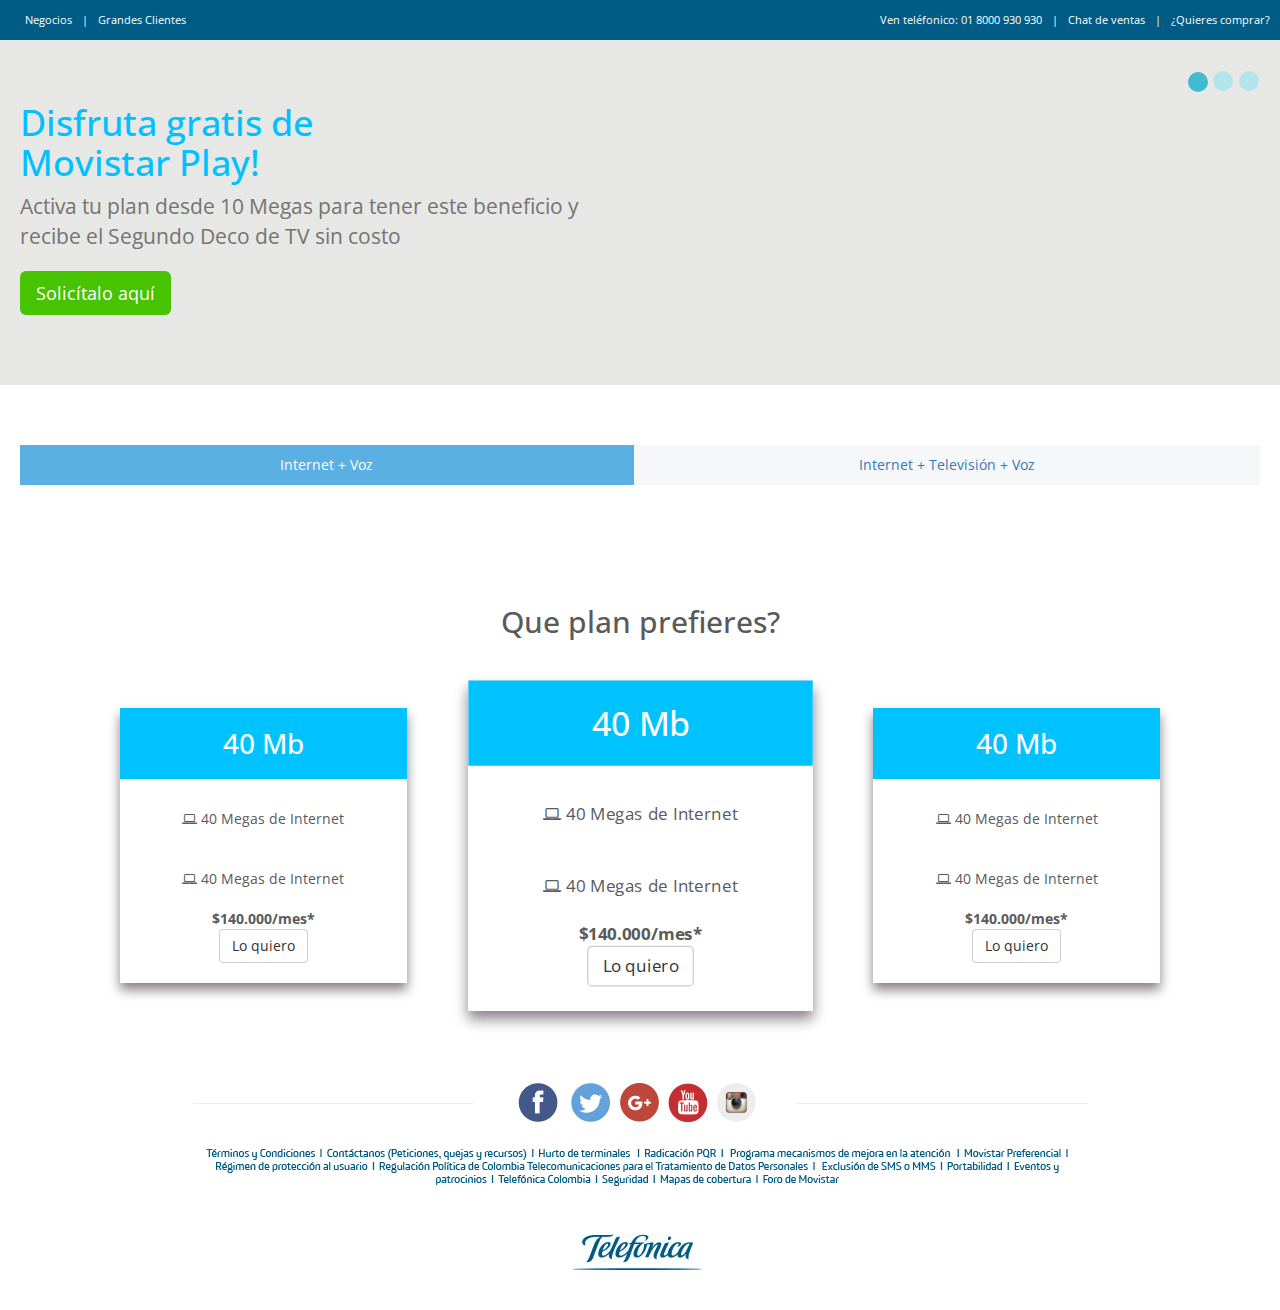
<file: index.html>
<!doctype html>
<html class="no-js" lang="">
    <head>
        <meta charset="utf-8">
        <meta http-equiv="x-ua-compatible" content="ie=edge">
        <title>Movistar</title>
        <meta name="description" content="">
        <meta name="viewport" content="width=device-width, initial-scale=1">

        <link rel="apple-touch-icon" href="apple-touch-icon.png">
        <!-- Place favicon.ico in the root directory -->

        <!-- <link rel="stylesheet" href="css/normalize.css"> -->
        <link href="https://fonts.googleapis.com/css?family=Open+Sans" rel="stylesheet">
        <link rel="stylesheet" href="vendor/font-awesome-4.7.0/css/font-awesome.min.css">
        <link rel="stylesheet" href="css/main.css">
        <link rel="stylesheet" href="vendor/bootstrap-3.3.7-dist/css/bootstrap.css">
        <link rel="stylesheet" href="css/generated.css">
        <script src="js/vendor/modernizr-2.8.3.min.js"></script>
        
    </head>
    <body>
        <!--[if lte IE 9]>
            <p class="browserupgrade">You are using an <strong>outdated</strong> browser. Please <a href="http://browsehappy.com/">upgrade your browser</a> to improve your experience and security.</p>
        <![endif]-->

        <header>   
            <!-- <div class="col-xs-6">
                <a href="#">Negocios</a> | <a href="#">Grandes Clientes</a>
            </div>     
            <div class="col-xs-6">
                <a href="#">Venta telefónica: 01 8000 930 930</a> | <a href="#">Chat de ventas</a> | <a href="#">¿Queres comprar?</a>
            </div>      -->
            <nav class="top-nav-bar navbar navbar-default navbar-fixed-top">
              <div class="container-fluid">
                <ul class="nav navbar-nav"> 
                    <li><a href="#">Negocios</a></li> 
                    <li class="nav-bar-separator">|</li> 
                    <li><a href="#">Grandes Clientes</a></li>
                </ul>
                <ul class="nav navbar-nav navbar-right"> 
                    <li><a href="#">Ven teléfonico: 01 8000 930 930</a></li> 
                    <li class="nav-bar-separator">|</li> 
                    <li><a href="#">Chat de ventas</a></li>
                    <li class="nav-bar-separator">|</li> 
                    <li><a href="#">¿Quieres comprar?</a></li>
                </ul>
              </div>
            </nav>
        </header>
        
        <nav>
        </nav>
        
        <section class="site-banner">
            <div id="myCarousel" class="carousel slide" data-ride="carousel">
              <!-- Indicators -->
              <ol class="carousel-indicators">
                <li data-target="#myCarousel" data-slide-to="0" class="active"></li>
                <li data-target="#myCarousel" data-slide-to="1"></li>
                <li data-target="#myCarousel" data-slide-to="2"></li>
              </ol>
              <div class="carousel-inner" role="listbox">
                <div class="item active">
                  
                  <div class="container">
                    <div class="carousel-caption">
                      <h1>Disfruta gratis de <br>Movistar Play!</h1>
                      <p>Activa tu plan desde 10 Megas para tener este 
                        beneficio y recibe el Segundo Deco de TV sin costo</p>
                      <p><a class="btn btn-lg btn-primary" href="#" role="button">Solicítalo aquí</a></p>
                    </div>
                  </div>
                </div>
               <div class="item">
                  
                  <div class="container">
                    <div class="carousel-caption">
                      <h1>Disfruta gratis de <br>Movistar Play!</h1>
                      <p>Activa tu plan desde 10 Megas para tener este 
                        beneficio y recibe el Segundo Deco de TV sin costo</p>
                      <p><a class="btn btn-lg btn-primary" href="#" role="button">Solicítalo aquí</a></p>
                    </div>
                  </div>
                </div>
                <div class="item">
                  
                  <div class="container">
                    <div class="carousel-caption">
                      <h1>Disfruta gratis de <br>Movistar Play!</h1>
                      <p>Activa tu plan desde 10 Megas para tener este 
                        beneficio y recibe el Segundo Deco de TV sin costo</p>
                      <p><a class="btn btn-lg btn-primary" href="#" role="button">Solicítalo aquí</a></p>
                    </div>
                  </div>
                </div>
              </div>
            </div><!-- /.carousel -->
        </section>
        
        <section class="site-content">
            <ul class="nav nav-pills nav-justified">
              <li role="presentation" class="active"><a href="#">Internet +  Voz</a></li>
              <li role="presentation"><a href="#">Internet + Televisión + Voz</a></li>
            </ul>
            <section class="site-plans">
                <h2 class="site-plans-title text-center">Que plan prefieres?</h2>

                <div class="row">
                    <div class="col-xs-4">
                        <div class="plan-item-box">
                            <h4 class="plan-item-name">40 Mb</h4>
                            <div>
                                <div class="plan-item-internet">
                                    <span class="fa fa-laptop   "></span>
                                    40 Megas de Internet
                                </div>
                                <div class="plan-item-voz">
                                    <span class="fa fa-laptop   "></span>
                                    40 Megas de Internet
                                </div>
                                <strong class="price">$140.000/mes*</strong>
                            </div>
                            <a class="btn btn-default" href="#" role="button">Lo quiero</a>
                        </div>
                    </div>
                    <div class="col-xs-4">
                        <div class="plan-item-box">
                            <h4 class="plan-item-name">40 Mb</h4>
                            <div>
                                <div class="plan-item-internet">
                                    <span class="fa fa-laptop   "></span>
                                    40 Megas de Internet
                                </div>
                                <div class="plan-item-voz">
                                    <span class="fa fa-laptop   "></span>
                                    40 Megas de Internet
                                </div>
                                <strong class="price">$140.000/mes*</strong>
                            </div>
                            <a class="btn btn-default" href="#" role="button">Lo quiero</a>
                        </div>
                    </div>
                    <div class="col-xs-4">
                        <div class="plan-item-box">
                            <h4 class="plan-item-name">40 Mb</h4>
                            <div>
                                <div class="plan-item-internet">
                                    <span class="fa fa-laptop   "></span>
                                    40 Megas de Internet
                                </div>
                                <div class="plan-item-voz">
                                    <span class="fa fa-laptop   "></span>
                                    40 Megas de Internet
                                </div>
                                <strong class="price">$140.000/mes*</strong>
                            </div>
                            <a class="btn btn-default" href="#" role="button">Lo quiero</a>
                        </div>
                    </div>
                    
                </div>
            </section>
        </section>

        <footer>
            <img src="img/footer.png">
        </footer>


        <script>window.jQuery || document.write('<script src="js/vendor/jquery-3.2.0.min.js"><\/script>')</script>
        <script src="js/plugins.js"></script>
        <script src="vendor/bootstrap-3.3.7-dist/js/bootstrap.js"></script>
        <script src="js/main.js"></script>

        <!-- Google Analytics: change UA-XXXXX-Y to be your site's ID. -->
        <script>
            window.ga=function(){ga.q.push(arguments)};ga.q=[];ga.l=+new Date;
            ga('create','UA-XXXXX-Y','auto');ga('send','pageview')
        </script>
        <script src="https://www.google-analytics.com/analytics.js" async defer></script>
    </body>
</html>
</file>
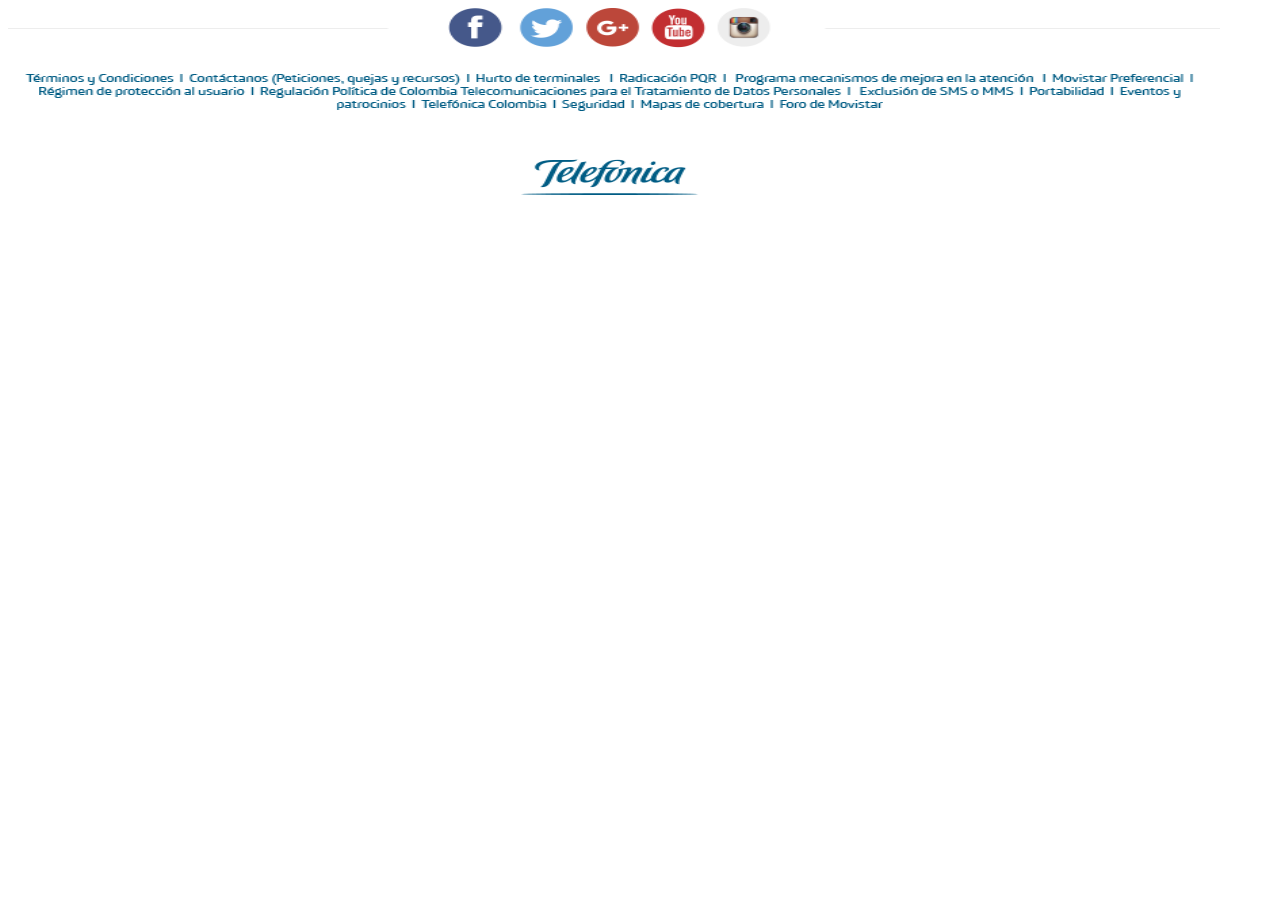
<file: img/footer.htm>
<!DOCTYPE html PUBLIC "-//W3C//DTD XHTML 1.0 Transitional//EN"
"http://www.w3.org/TR/xhtml1/DTD/xhtml1-transitional.dtd">
<!-- saved from url=(0014)about:internet -->
<html xmlns="http://www.w3.org/1999/xhtml">
<head>
<title>footer</title>
<meta http-equiv="Content-Type" content="text/html; charset=utf-8" />
<!--Fireworks CS6 Dreamweaver CS6 target.  Created Fri May 05 21:29:46 GMT-0500 2017-->
</head>
<body bgcolor="#ffffff">
<img name="footer" src="footer.png" width="1212" height="187" id="footer" alt="" /></body>
</html>
</file>
<file: css/main.css>
/*! HTML5 Boilerplate v5.3.0 | MIT License | https://html5boilerplate.com/ */

/*
 * What follows is the result of much research on cross-browser styling.
 * Credit left inline and big thanks to Nicolas Gallagher, Jonathan Neal,
 * Kroc Camen, and the H5BP dev community and team.
 */

/* ==========================================================================
   Base styles: opinionated defaults
   ========================================================================== */

html {
    color: #222;
    font-size: 1em;
    line-height: 1.4;
}

/*
 * Remove text-shadow in selection highlight:
 * https://twitter.com/miketaylr/status/12228805301
 *
 * These selection rule sets have to be separate.
 * Customize the background color to match your design.
 */

::-moz-selection {
    background: #b3d4fc;
    text-shadow: none;
}

::selection {
    background: #b3d4fc;
    text-shadow: none;
}

/*
 * A better looking default horizontal rule
 */

hr {
    display: block;
    height: 1px;
    border: 0;
    border-top: 1px solid #ccc;
    margin: 1em 0;
    padding: 0;
}

/*
 * Remove the gap between audio, canvas, iframes,
 * images, videos and the bottom of their containers:
 * https://github.com/h5bp/html5-boilerplate/issues/440
 */

audio,
canvas,
iframe,
img,
svg,
video {
    vertical-align: middle;
}

/*
 * Remove default fieldset styles.
 */

fieldset {
    border: 0;
    margin: 0;
    padding: 0;
}

/*
 * Allow only vertical resizing of textareas.
 */

textarea {
    resize: vertical;
}

/* ==========================================================================
   Browser Upgrade Prompt
   ========================================================================== */

.browserupgrade {
    margin: 0.2em 0;
    background: #ccc;
    color: #000;
    padding: 0.2em 0;
}

/* ==========================================================================
   Author's custom styles
   ========================================================================== */

















/* ==========================================================================
   Helper classes
   ========================================================================== */

/*
 * Hide visually and from screen readers
 */

.hidden {
    display: none !important;
}

/*
 * Hide only visually, but have it available for screen readers:
 * https://snook.ca/archives/html_and_css/hiding-content-for-accessibility
 *
 * 1. For long content, line feeds are not interpreted as spaces and small width
 *    causes content to wrap 1 word per line:
 *    https://medium.com/@jessebeach/beware-smushed-off-screen-accessible-text-5952a4c2cbfe
 */

.visuallyhidden {
    border: 0;
    clip: rect(0 0 0 0);
    -webkit-clip-path: inset(50%);
    clip-path: inset(50%);
    height: 1px;
    margin: -1px;
    overflow: hidden;
    padding: 0;
    position: absolute;
    width: 1px;
    white-space: nowrap; /* 1 */
}

/*
 * Extends the .visuallyhidden class to allow the element
 * to be focusable when navigated to via the keyboard:
 * https://www.drupal.org/node/897638
 */

.visuallyhidden.focusable:active,
.visuallyhidden.focusable:focus {
    clip: auto;
    -webkit-clip-path: none;
    clip-path: none;
    height: auto;
    margin: 0;
    overflow: visible;
    position: static;
    width: auto;
    white-space: inherit;
}

/*
 * Hide visually and from screen readers, but maintain layout
 */

.invisible {
    visibility: hidden;
}

/*
 * Clearfix: contain floats
 *
 * For modern browsers
 * 1. The space content is one way to avoid an Opera bug when the
 *    `contenteditable` attribute is included anywhere else in the document.
 *    Otherwise it causes space to appear at the top and bottom of elements
 *    that receive the `clearfix` class.
 * 2. The use of `table` rather than `block` is only necessary if using
 *    `:before` to contain the top-margins of child elements.
 */

.clearfix:before,
.clearfix:after {
    content: " "; /* 1 */
    display: table; /* 2 */
}

.clearfix:after {
    clear: both;
}

/* ==========================================================================
   EXAMPLE Media Queries for Responsive Design.
   These examples override the primary ('mobile first') styles.
   Modify as content requires.
   ========================================================================== */

@media only screen and (min-width: 35em) {
    /* Style adjustments for viewports that meet the condition */
}

@media print,
       (-webkit-min-device-pixel-ratio: 1.25),
       (min-resolution: 1.25dppx),
       (min-resolution: 120dpi) {
    /* Style adjustments for high resolution devices */
}

/* ==========================================================================
   Print styles.
   Inlined to avoid the additional HTTP request:
   http://www.phpied.com/delay-loading-your-print-css/
   ========================================================================== */

@media print {
    *,
    *:before,
    *:after,
    p:first-letter,
    div:first-letter,
    blockquote:first-letter,
    li:first-letter,
    p:first-line,
    div:first-line,
    blockquote:first-line,
    li:first-line {
        background: transparent !important;
        color: #000 !important; /* Black prints faster:
                                   http://www.sanbeiji.com/archives/953 */
        box-shadow: none !important;
        text-shadow: none !important;
    }

    a,
    a:visited {
        text-decoration: underline;
    }

    a[href]:after {
        content: " (" attr(href) ")";
    }

    abbr[title]:after {
        content: " (" attr(title) ")";
    }

    /*
     * Don't show links that are fragment identifiers,
     * or use the `javascript:` pseudo protocol
     */

    a[href^="#"]:after,
    a[href^="javascript:"]:after {
        content: "";
    }

    pre {
        white-space: pre-wrap !important;
    }
    pre,
    blockquote {
        border: 1px solid #999;
        page-break-inside: avoid;
    }

    /*
     * Printing Tables:
     * http://css-discuss.incutio.com/wiki/Printing_Tables
     */

    thead {
        display: table-header-group;
    }

    tr,
    img {
        page-break-inside: avoid;
    }

    p,
    h2,
    h3 {
        orphans: 3;
        widows: 3;
    }

    h2,
    h3 {
        page-break-after: avoid;
    }
}
</file>
<file: css/generated.css>
/* GLOBAL STYLES
-------------------------------------------------- */
/* Padding below the footer and lighter body text */
body {
  padding-bottom: 40px;
  color: #5a5a5a; }

/* CUSTOMIZE THE NAVBAR
-------------------------------------------------- */
/* Special class on .container surrounding .navbar, used for positioning it into place. */
.navbar-wrapper {
  position: absolute;
  top: 0;
  right: 0;
  left: 0;
  z-index: 20; }

/* Flip around the padding for proper display in narrow viewports */
.navbar-wrapper > .container {
  padding-right: 0;
  padding-left: 0; }

.navbar-wrapper .navbar {
  padding-right: 15px;
  padding-left: 15px; }

.navbar-wrapper .navbar .container {
  width: auto; }

/* CUSTOMIZE THE CAROUSEL
-------------------------------------------------- */
/* Carousel base class */
.carousel {
  height: 385px;
  margin-bottom: 60px;
  position: static; }
  .carousel h1 {
    text-align: left;
    color: #00C1FF;
    text-shadow: none; }
  .carousel p {
    text-align: left;
    text-shadow: none;
    color: #747474; }
  .carousel .btn-primary {
    color: white;
    background: #47C300;
    border: none; }
  .carousel .carousel-indicators {
    top: 70px;
    left: auto;
    bottom: auto;
    right: 20px;
    width: auto; }
    .carousel .carousel-indicators li {
      width: 20px;
      height: 20px;
      background: #B3E4EC;
      border: none; }
      .carousel .carousel-indicators li.active {
        background: #41BBD0; }

/* Since positioning the image, we need to help out the caption */
.carousel-caption {
  left: 0;
  right: 50%;
  z-index: 10;
  padding-left: 20px;
  padding-right: 20px; }

/* Declare heights because of positioning of img element */
.carousel .item {
  height: 385px;
  background-color: #E7E7E5; }

.carousel-inner > .item > img {
  position: absolute;
  top: 0;
  left: 0;
  min-width: 100%;
  height: 500px; }

/* MARKETING CONTENT
-------------------------------------------------- */
/* Center align the text within the three columns below the carousel */
.marketing .col-lg-4 {
  margin-bottom: 20px;
  text-align: center; }

.marketing h2 {
  font-weight: normal; }

.marketing .col-lg-4 p {
  margin-right: 10px;
  margin-left: 10px; }

/* Featurettes
------------------------- */
.featurette-divider {
  margin: 80px 0;
  /* Space out the Bootstrap <hr> more */ }

/* Thin out the marketing headings */
.featurette-heading {
  font-weight: 300;
  line-height: 1;
  letter-spacing: -1px; }

/* RESPONSIVE CSS
-------------------------------------------------- */
@media (min-width: 768px) {
  /* Navbar positioning foo */
  .navbar-wrapper {
    margin-top: 20px; }

  .navbar-wrapper .container {
    padding-right: 15px;
    padding-left: 15px; }

  .navbar-wrapper .navbar {
    padding-right: 0;
    padding-left: 0; }

  /* The navbar becomes detached from the top, so we round the corners */
  .navbar-wrapper .navbar {
    border-radius: 4px; }

  /* Bump up size of carousel content */
  .carousel-caption p {
    margin-bottom: 20px;
    font-size: 21px;
    line-height: 1.4; }

  .featurette-heading {
    font-size: 50px; } }
@media (min-width: 992px) {
  .featurette-heading {
    margin-top: 120px; } }
body {
  font-family: 'Open Sans', sans-serif; }

.top-nav-bar.navbar {
  min-height: 40px;
  font-size: 80%; }
.top-nav-bar.navbar-default {
  background-color: #005C84;
  border-color: none; }
.top-nav-bar.navbar-default .navbar-nav > li > a {
  color: white;
  padding: 10px; }
.top-nav-bar.navbar-default .navbar-nav .nav-bar-separator {
  color: white;
  line-height: 20px;
  padding: 10px 0; }

.site-content {
  padding-left: 20px;
  padding-right: 20px; }
  .site-content .nav-pills > li.active > a {
    background-color: #5AAFE3; }
  .site-content .nav-pills > li > a {
    background-color: #F6F7F9;
    border-radius: 0; }
  .site-content .site-plans {
    padding: 70px; }
    .site-content .site-plans .site-plans-title {
      padding: 30px 0; }
  .site-content .plan-item-box {
    -webkit-box-shadow: 0px 7px 11px 0px #8a808a;
    -moz-box-shadow: 0px 7px 11px 0px #8a808a;
    box-shadow: 0px 7px 11px 0px #8a808a;
    text-align: center;
    margin: 30px;
    padding: 20px;
    padding-top: 0; }
    .site-content .plan-item-box .plan-item-name {
      margin-left: -20px;
      margin-right: -20px;
      font-size: 2em;
      padding: 20px;
      color: white;
      background-color: #00C2FF; }
    .site-content .plan-item-box .plan-item-internet, .site-content .plan-item-box .plan-item-voz {
      padding: 20px; }
  .site-content .site-plans > .row > div:nth-child(2) {
    transform: scale(1.2); }

footer {
  text-align: center; }

/*# sourceMappingURL=generated.css.map */
</file>
